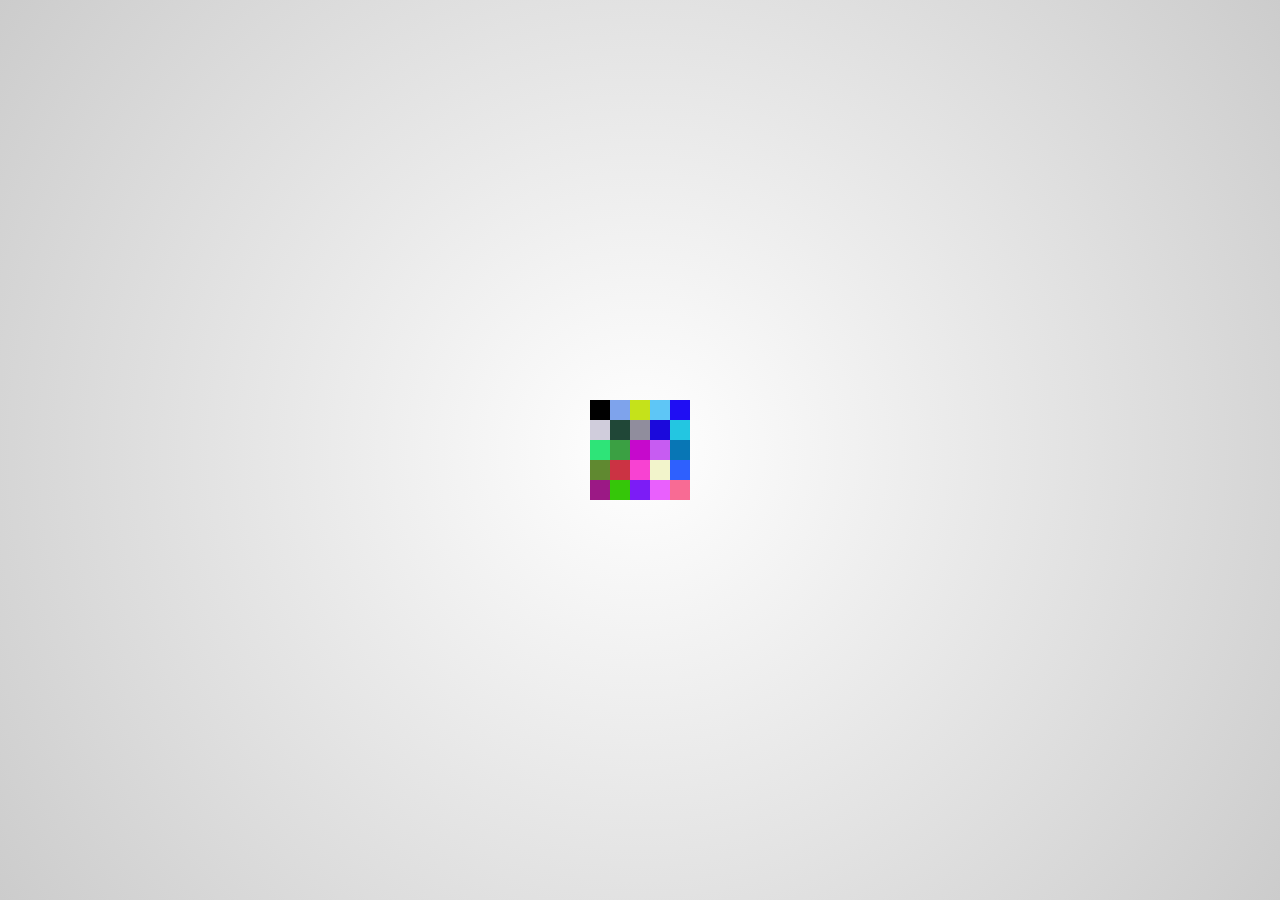
<file: index.html>
<!DOCTYPE html>
<head>

<title>j u u s t o l e i p a</title>
<style>
html {
  height: 100%;
}

body {
  background: -webkit-radial-gradient(center center, circle cover, white, #cccccc);
  background: -moz-radial-gradient(center center, circle cover, white, #cccccc);
  background: radial-gradient(center center, circle cover, #ffffff, #cccccc);
}

.wtf {
  position: absolute;
  top: 0;
  bottom: 0;
  left: 0;
  right: 0;
  margin: auto;
  width: 100px;
  height: 100px;
  overflow: hidden;
}
.wtf:before {
  content: '';
  position: absolute;
  width: 20px;
  height: 20px;
  background: black;
  box-shadow: 0px 0px 0 #c5b893, 20px 0px 0 #7ea3ec, 40px 0px 0 #c5e21a, 60px 0px 0 #5ec6f6, 80px 0px 0 #1f0ef3, 0px 20px 0 #d0cddc, 20px 20px 0 #204737, 40px 20px 0 #908d9d, 60px 20px 0 #1b09dc, 80px 20px 0 #23c6e1, 0px 40px 0 #2ee478, 20px 40px 0 #3ba043, 40px 40px 0 #c609cc, 60px 40px 0 #c75cf2, 80px 40px 0 #0876b5, 0px 60px 0 #608930, 20px 60px 0 #cb3343, 40px 60px 0 #f842d2, 60px 60px 0 #f2f4cb, 80px 60px 0 #2e60fe, 0px 80px 0 #9b1985, 20px 80px 0 #35c609, 40px 80px 0 #7c1cf6, 60px 80px 0 #e960fd, 80px 80px 0 #f86b94;
  animation: foo 5s linear alternate infinite, bar 4s steps(1) alternate infinite;
}
.wtf:hover {
  border-radius: 50%;
}

@keyframes bar {
  20% {
    border-top-left-radius: 70%;
    border-top-right-radius: 0;
    border-bottom-right-radius: 70%;
    border-bottom-left-radius: 0;
  }

  40% {
    border-top-left-radius: 50%;
    border-top-right-radius: 50%;
    border-bottom-right-radius: 0;
    border-bottom-left-radius: 50%;
  }

  60% {
    border-top-left-radius: 0;
    border-top-right-radius: 50%;
    border-bottom-right-radius: 50%;
    border-bottom-left-radius: 50%;
  }

  80% {
    border-top-left-radius: 0;
    border-top-right-radius: 70%;
    border-bottom-right-radius: 0;
    border-bottom-left-radius: 70%;
  }
}

@keyframes foo {
  20% {
    background: #c752e8;
    box-shadow: 0px 0px 0 #8ee05f, 20px 0px 0 #0dabe1, 40px 0px 0 #77494f, 60px 0px 0 #004c4f, 80px 0px 0 #0324d8, 0px 20px 0 #310a92, 20px 20px 0 #addf7d, 40px 20px 0 #6d3492, 60px 20px 0 #10bb85, 80px 20px 0 #ad5633, 0px 40px 0 #efd373, 20px 40px 0 #5219d0, 40px 40px 0 #7604de, 60px 40px 0 #716924, 80px 40px 0 #908f93, 0px 60px 0 #43c42a, 20px 60px 0 #42a091, 40px 60px 0 #8deb9e, 60px 60px 0 #30a623, 80px 60px 0 #103c1a, 0px 80px 0 #4c2d7e, 20px 80px 0 #c5caed, 40px 80px 0 #b36050, 60px 80px 0 #8f74ad, 80px 80px 0 #846363;
  }

  40% {
    background: #249e7f;
    box-shadow: 0px 0px 0 #cec60b, 20px 0px 0 #75e740, 40px 0px 0 #6a8bf3, 60px 0px 0 #726b8c, 80px 0px 0 #be2778, 0px 20px 0 #c0c73d, 20px 20px 0 #b46781, 40px 20px 0 #8116ec, 60px 20px 0 #9c65b2, 80px 20px 0 #29bf3d, 0px 40px 0 #ad313d, 20px 40px 0 #85660b, 40px 40px 0 #d8fb67, 60px 40px 0 #b4a296, 80px 40px 0 #811d07, 0px 60px 0 #fa18e7, 20px 60px 0 #411056, 40px 60px 0 #38e5c2, 60px 60px 0 #02aec2, 80px 60px 0 #e0ad6a, 0px 80px 0 #1e6c7e, 20px 80px 0 #eed58b, 40px 80px 0 #4f6425, 60px 80px 0 #e001d1, 80px 80px 0 #3ffe25;
  }

  60% {
    background: #9dbb75;
    box-shadow: 0px 0px 0 #7b392c, 20px 0px 0 #dbacbd, 40px 0px 0 #8be775, 60px 0px 0 #cf1b48, 80px 0px 0 #e799be, 0px 20px 0 #66faea, 20px 20px 0 #bc3a52, 40px 20px 0 #c8acc3, 60px 20px 0 #ebdbf8, 80px 20px 0 #d528e4, 0px 40px 0 #b58b51, 20px 40px 0 #adfede, 40px 40px 0 #20419c, 60px 40px 0 #b15b55, 80px 40px 0 #6f5943, 0px 60px 0 #8f6d91, 20px 60px 0 #9adb43, 40px 60px 0 #b13d29, 60px 60px 0 #91ca29, 80px 60px 0 #5875e0, 0px 80px 0 #c674af, 20px 80px 0 #bd2369, 40px 80px 0 #5fc4ba, 60px 80px 0 #840ee3, 80px 80px 0 #6cde43;
  }

  80% {
    background: #f0a8a3;
    box-shadow: 0px 0px 0 #e9159c, 20px 0px 0 #8565ce, 40px 0px 0 #c931f3, 60px 0px 0 #34c927, 80px 0px 0 #665582, 0px 20px 0 #f918ca, 20px 20px 0 #8812fa, 40px 20px 0 #655508, 60px 20px 0 #137d18, 80px 20px 0 #c44653, 0px 40px 0 #1c9b4c, 20px 40px 0 #d93e81, 40px 40px 0 #301236, 60px 40px 0 #e0940c, 80px 40px 0 #693dec, 0px 60px 0 #31ccfa, 20px 60px 0 #c4d5ce, 40px 60px 0 #7c775a, 60px 60px 0 #cbcb6a, 80px 60px 0 #9fcbd6, 0px 80px 0 #643a21, 20px 80px 0 #5133ee, 40px 80px 0 #0c7c18, 60px 80px 0 #ad1fc2, 80px 80px 0 #73bff1;
  }

  100% {
    background: #d15edc;
    box-shadow: 0px 0px 0 #250f31, 20px 0px 0 #0733e0, 40px 0px 0 #1c5f13, 60px 0px 0 #6fc44b, 80px 0px 0 #83864d, 0px 20px 0 #c7ca17, 20px 20px 0 #47d566, 40px 20px 0 #62035b, 60px 20px 0 #3b4958, 80px 20px 0 #b2e8f2, 0px 40px 0 #d52d7a, 20px 40px 0 #aff390, 40px 40px 0 #af08d6, 60px 40px 0 #f6a189, 80px 40px 0 #19856d, 0px 60px 0 #e81d37, 20px 60px 0 #f1100d, 40px 60px 0 #83e74e, 60px 60px 0 #5737ca, 80px 60px 0 #a1ed1e, 0px 80px 0 #726970, 20px 80px 0 #c26680, 40px 80px 0 #0c0b62, 60px 80px 0 #3eaa8e, 80px 80px 0 #a2374a;
  }
}

</style>

</head>

<body>


</body>
<div class="wtf"></div>
</html>
</file>
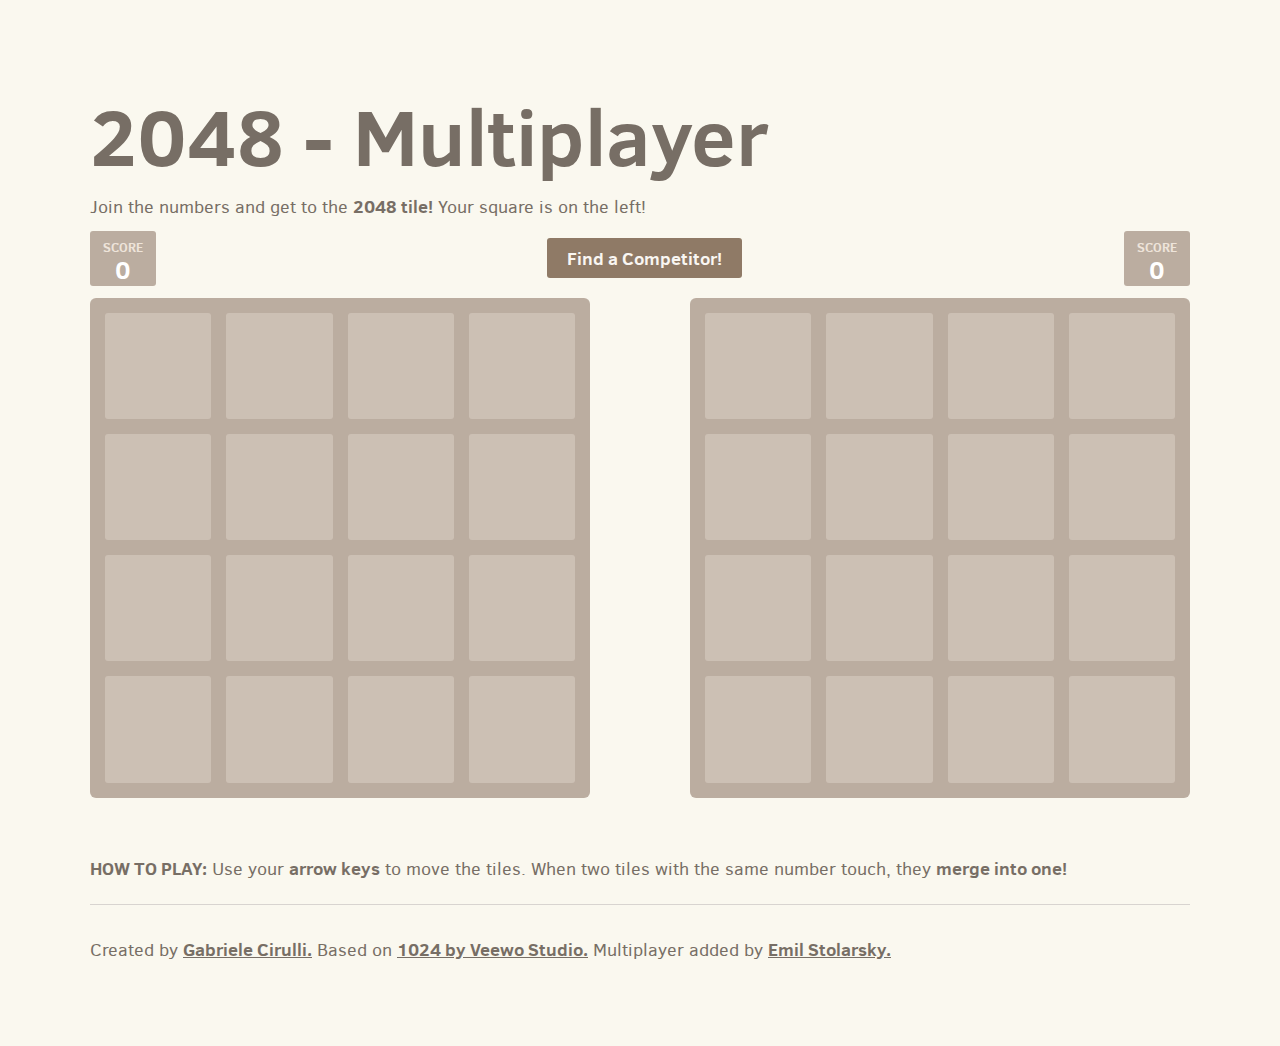
<file: client/index.html>
<!DOCTYPE html>
<html>
<head>
  <meta charset="utf-8">
  <title>2048 - Multiplayer</title>
  <!-- Game CSS -->
  <link href="style/main.css" rel="stylesheet" type="text/css">
</head>
<body>
  <div class="container">
    <div class="heading">
      <h1 class="title">2048 - Multiplayer</h1></br>
      <div id="game-stats" style="display:none; float:right">
        <h5 id="num-players" style="margin: 0">Number of current players: </h5>
        <h5 id="num-games" style="margin: 0">Number of current games: </h5>
      </div>
    </div>
    <p class="game-intro">Join the numbers and get to the <strong>2048 tile!</strong> Your square is on the left!</p>
    <div class="scores">
      <div class="score-container" style="float: left">0</div>
      <div class="" style="margin-top: 15px; position: absolute; left: 50%">
        <div style="position: relative; left: -50%">
          <p id="player-msg" style="width: 230px; height: 30px">
            <a id="game-start-btn" class="btn">Find a Competitor!</a>
          </p>
        </div>
      </div>
      <div class="score-container" style="float: right">0</div>
    </div>
    <div class="game-boards">
      
      <div id="player-local" style="display:inline-block">
        <div class="game-container">
          
          <div class="game-message">
            <p></p>
          </div>

          <div class="grid-container">
            <div class="grid-row">
              <div class="grid-cell"></div>
              <div class="grid-cell"></div>
              <div class="grid-cell"></div>
              <div class="grid-cell"></div>
            </div>
            <div class="grid-row">
              <div class="grid-cell"></div>
              <div class="grid-cell"></div>
              <div class="grid-cell"></div>
              <div class="grid-cell"></div>
            </div>
            <div class="grid-row">
              <div class="grid-cell"></div>
              <div class="grid-cell"></div>
              <div class="grid-cell"></div>
              <div class="grid-cell"></div>
            </div>
            <div class="grid-row">
              <div class="grid-cell"></div>
              <div class="grid-cell"></div>
              <div class="grid-cell"></div>
              <div class="grid-cell"></div>
            </div>
          </div>

          <div class="tile-container">

          </div>
        </div>
      </div>
      <div id="player-online" style="display:inline-block; float: right;">
        <div class="game-container ">
          
          <div class="game-message">
            <p></p>
          </div>

          <div class="grid-container">
            <div class="grid-row">
              <div class="grid-cell"></div>
              <div class="grid-cell"></div>
              <div class="grid-cell"></div>
              <div class="grid-cell"></div>
            </div>
            <div class="grid-row">
              <div class="grid-cell"></div>
              <div class="grid-cell"></div>
              <div class="grid-cell"></div>
              <div class="grid-cell"></div>
            </div>
            <div class="grid-row">
              <div class="grid-cell"></div>
              <div class="grid-cell"></div>
              <div class="grid-cell"></div>
              <div class="grid-cell"></div>
            </div>
            <div class="grid-row">
              <div class="grid-cell"></div>
              <div class="grid-cell"></div>
              <div class="grid-cell"></div>
              <div class="grid-cell"></div>
            </div>
          </div>

          <div class="tile-container">

          </div>
        </div>  
      </div>
    </div>
    

    <p class="game-explanation">
      <strong class="important">How to play:</strong> Use your <strong>arrow keys</strong> to move the tiles. When two tiles with the same number touch, they <strong>merge into one!</strong>
    </p>
    <hr>
    <p>
     Created by <a href="http://gabrielecirulli.com" target="_blank">Gabriele Cirulli.</a> Based on <a href="https://itunes.apple.com/us/app/1024!/id823499224" target="_blank">1024 by Veewo Studio.</a>  Multiplayer added by <a href="http://stolarsky.com" target="_blank">Emil Stolarsky.</a> 
    </p>
  </div>
  <!-- Libraries JS -->
  <script src="libs/jquery-2.1.0/jquery.min.js"></script>
  <script src="http://cdn.sockjs.org/sockjs-0.3.min.js"></script>
  <script src="http://cdn.sockjs.org/websocket-multiplex-0.1.js"></script>

  <!-- Game JS -->
  <script src="js/online_input_manager.js"></script>
  <script src="js/keyboard_input_manager.js"></script>
  <script src="js/html_actuator.js"></script>
  <script src="js/grid.js"></script>
  <script src="js/tile.js"></script>
  <script src="js/game_manager.js"></script>
  <script src="js/application.js"></script>
</body>
</html>
</file>
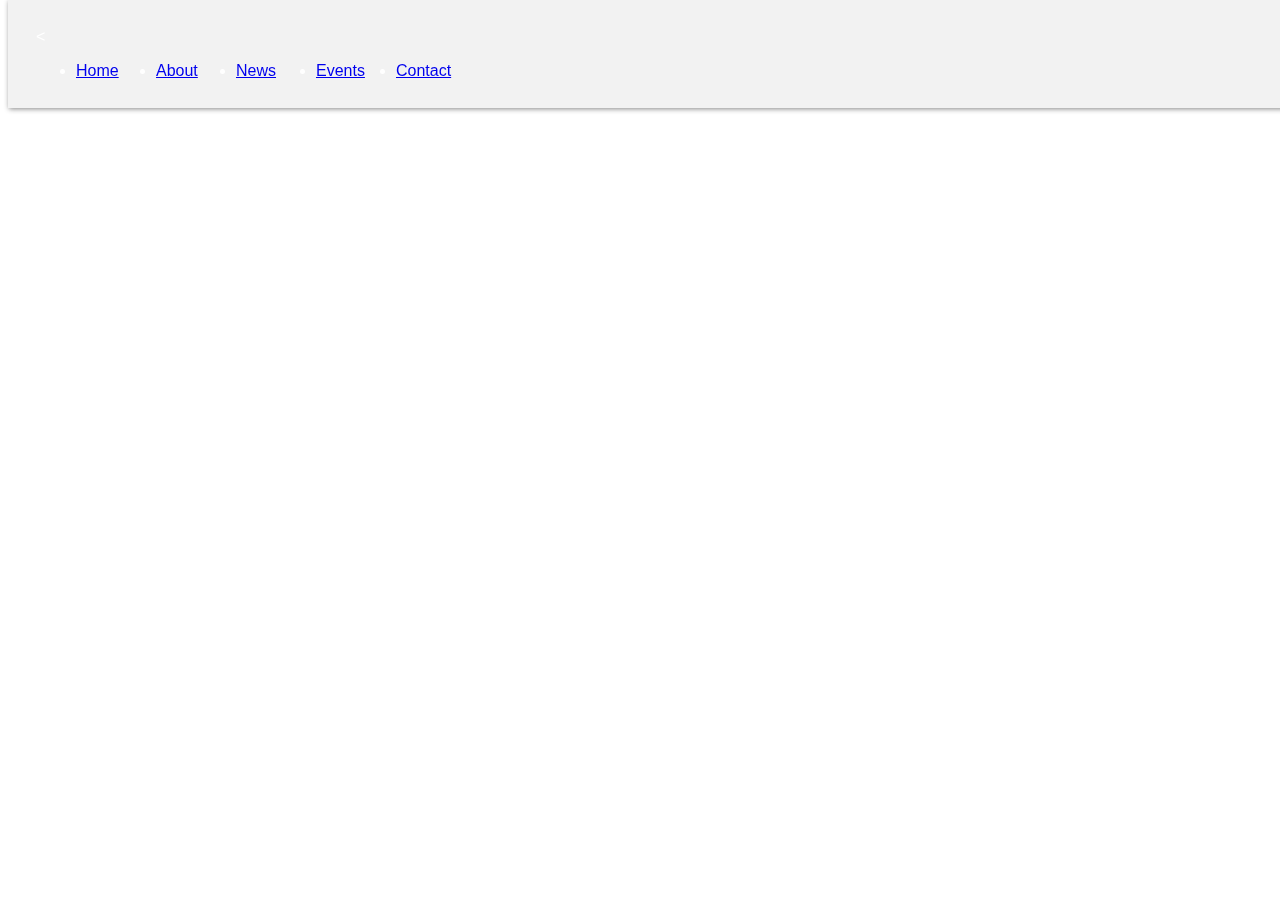
<file: main.html>
<html>
<head>
<title>juustoleipa</title>
<style type='text/CSS'>
#header {
background: #f2f2f2;
position: fixed;
top: 0;
width: 100%;
margin-top: 0;
padding: 28px;
color: #ffffff;
font-family: Helvetica;
height: 55 px;
box-shadow: 1px 1px 5px #888888;
}
li{float:left;}
a
{
display:block;
width:80px;
}

</style>
</head>

<body>
<div id="header">
      <<ul>
        <li>
            <a href="/">Home</a>
        </li>
        <li>
            <a href="/print">About</a>
        </li>
        <li>
            <a href="/web">News</a>
        </li>
        <li>
            <a href="/bio">Events</a>
        </li>
        <li>
            <a href="/contact">Contact</a>
        </li>
      </ul>
</div>
 


</body
</html>
</file>
<file: client/style/main.css>
@import url(fonts/clear-sans.css);
html, body {
  margin: 0;
  padding: 0;
  background: #faf8ef;
  color: #776e65;
  font-family: "Clear Sans", "Helvetica Neue", Arial, sans-serif;
  font-size: 18px; }

body {
  margin: 80px 0; }

.heading:after {
  content: "";
  display: block;
  clear: both; }

h1.title {
  font-size: 80px;
  font-weight: bold;
  margin: 0;
  display: block;
  float: left; }

@-webkit-keyframes move-up {
  0% {
    top: 25px;
    opacity: 1; }

  100% {
    top: -50px;
    opacity: 0; } }

@-moz-keyframes move-up {
  0% {
    top: 25px;
    opacity: 1; }

  100% {
    top: -50px;
    opacity: 0; } }

@keyframes move-up {
  0% {
    top: 25px;
    opacity: 1; }

  100% {
    top: -50px;
    opacity: 0; } }

.score-container {
  position: relative;
  float: right;
  background: #bbada0;
  padding: 15px 25px;
  font-size: 25px;
  height: 25px;
  line-height: 47px;
  font-weight: bold;
  border-radius: 3px;
  color: white;
  margin-top: 8px; }
  .score-container:after {
    position: absolute;
    width: 100%;
    top: 10px;
    left: 0;
    content: "Score";
    text-transform: uppercase;
    font-size: 13px;
    line-height: 13px;
    text-align: center;
    color: #eee4da; }
  .score-container .score-addition {
    position: absolute;
    right: 30px;
    color: red;
    font-size: 25px;
    line-height: 25px;
    font-weight: bold;
    color: rgba(119, 110, 101, 0.9);
    z-index: 100;
    -webkit-animation: move-up 600ms ease-in;
    -moz-animation: move-up 600ms ease-in;
    -webkit-animation-fill-mode: both;
    -moz-animation-fill-mode: both; }

#timer {
  text-align: center;
  font-size: 25px;
  font-weight: bold;
}

.text-center {
  text-align: center;
}

.btn {
  display: inline-block;
  background: #8f7a66;
  border-radius: 3px;
  padding: 0 20px;
  text-decoration: none;
  color: #f9f6f2;
  height: 40px;
  line-height: 42px;
  margin-left: 9px;
}

p {
  margin-top: 0;
  margin-bottom: 10px;
  line-height: 1.65; }

a {
  color: #776e65;
  font-weight: bold;
  text-decoration: underline;
  cursor: pointer; }

strong.important {
  text-transform: uppercase; }

hr {
  border: none;
  border-bottom: 1px solid #d8d4d0;
  margin-top: 20px;
  margin-bottom: 30px; }

.container {
  width: 1100px;
  margin: 0 auto; }

@-webkit-keyframes fade-in {
  0% {
    opacity: 0; }

  100% {
    opacity: 1; } }

@-moz-keyframes fade-in {
  0% {
    opacity: 0; }

  100% {
    opacity: 1; } }

@keyframes fade-in {
  0% {
    opacity: 0; }

  100% {
    opacity: 1; } }

.scores {
  height: 65px;
}

.game-container {
  margin-top: 10px;
  position: relative;
  padding: 15px;
  cursor: default;
  -webkit-touch-callout: none;
  -webkit-user-select: none;
  -moz-user-select: none;
  background: #bbada0;
  border-radius: 6px;
  width: 500px;
  height: 500px;
  display: inline-block;
  -webkit-box-sizing: border-box;
  -moz-box-sizing: border-box;
  box-sizing: border-box; }

  .game-container .game-message {
    display: none;
    position: absolute; 
    top: 0;
    right: 0;
    bottom: 0;
    left: 0;
    background: rgba(238, 228, 218, 0.5);
    z-index: 100;
    text-align: center;
    -webkit-animation: fade-in 800ms ease 1200ms;
    -moz-animation: fade-in 800ms ease 1200ms;
    -webkit-animation-fill-mode: both;
    -moz-animation-fill-mode: both;}
    .game-container .game-message p {
      font-size: 60px;
      font-weight: bold;
      height: 60px;
      line-height: 60px;
      margin-top: 222px; }
    .game-container .game-message .lower {
      display: block;
      margin-top: 59px; }
    .game-container .game-message a {
      display: inline-block;
      background: #8f7a66;
      border-radius: 3px;
      padding: 0 20px;
      text-decoration: none;
      color: #f9f6f2;
      height: 40px;
      line-height: 42px;
      margin-left: 9px; }
    .game-container .game-message.game-won {
      background: rgba(237, 194, 46, 0.5);
      color: #f9f6f2; }
    .game-container .game-message.game-won, .game-container .game-message.game-over {
      display: block; }

.grid-container {
  position: absolute;
  z-index: 1; }

.grid-row {
  margin-bottom: 15px; }
  .grid-row:last-child {
    margin-bottom: 0; }
  .grid-row:after {
    content: "";
    display: block;
    clear: both; }

.grid-cell {
  width: 106.25px;
  height: 106.25px;
  margin-right: 15px;
  float: left;
  border-radius: 3px;
  background: rgba(238, 228, 218, 0.35); }
  .grid-cell:last-child {
    margin-right: 0; }

.tile-container {
  position: absolute;
  z-index: 2; }

.tile {
  background: red;
  width: 106.25px;
  height: 106.25px;
  border-radius: 3px;
  background: #eee4da;
  text-align: center;
  line-height: 116.25px;
  font-size: 55px;
  font-weight: bold;
  z-index: 10;
  -webkit-transition: 100ms ease-in-out;
  -moz-transition: 100ms ease-in-out;
  -webkit-transition-property: top, left;
  -moz-transition-property: top, left; }
  .tile.tile-position-1-1 {
    position: absolute;
    left: 0px;
    top: 0px; }
  .tile.tile-position-1-2 {
    position: absolute;
    left: 0px;
    top: 121px; }
  .tile.tile-position-1-3 {
    position: absolute;
    left: 0px;
    top: 243px; }
  .tile.tile-position-1-4 {
    position: absolute;
    left: 0px;
    top: 364px; }
  .tile.tile-position-2-1 {
    position: absolute;
    left: 121px;
    top: 0px; }
  .tile.tile-position-2-2 {
    position: absolute;
    left: 121px;
    top: 121px; }
  .tile.tile-position-2-3 {
    position: absolute;
    left: 121px;
    top: 243px; }
  .tile.tile-position-2-4 {
    position: absolute;
    left: 121px;
    top: 364px; }
  .tile.tile-position-3-1 {
    position: absolute;
    left: 243px;
    top: 0px; }
  .tile.tile-position-3-2 {
    position: absolute;
    left: 243px;
    top: 121px; }
  .tile.tile-position-3-3 {
    position: absolute;
    left: 243px;
    top: 243px; }
  .tile.tile-position-3-4 {
    position: absolute;
    left: 243px;
    top: 364px; }
  .tile.tile-position-4-1 {
    position: absolute;
    left: 364px;
    top: 0px; }
  .tile.tile-position-4-2 {
    position: absolute;
    left: 364px;
    top: 121px; }
  .tile.tile-position-4-3 {
    position: absolute;
    left: 364px;
    top: 243px; }
  .tile.tile-position-4-4 {
    position: absolute;
    left: 364px;
    top: 364px; }
  .tile.tile-2 {
    background: #eee4da;
    box-shadow: 0 0 30px 10px rgba(243, 215, 116, 0), inset 0 0 0 1px rgba(255, 255, 255, 0); }
  .tile.tile-4 {
    background: #ede0c8;
    box-shadow: 0 0 30px 10px rgba(243, 215, 116, 0), inset 0 0 0 1px rgba(255, 255, 255, 0); }
  .tile.tile-8 {
    color: #f9f6f2;
    background: #f2b179; }
  .tile.tile-16 {
    color: #f9f6f2;
    background: #f59563; }
  .tile.tile-32 {
    color: #f9f6f2;
    background: #f67c5f; }
  .tile.tile-64 {
    color: #f9f6f2;
    background: #f65e3b; }
  .tile.tile-128 {
    color: #f9f6f2;
    background: #edcf72;
    box-shadow: 0 0 30px 10px rgba(243, 215, 116, 0.2381), inset 0 0 0 1px rgba(255, 255, 255, 0.14286);
    font-size: 45px; }
  .tile.tile-256 {
    color: #f9f6f2;
    background: #edcc61;
    box-shadow: 0 0 30px 10px rgba(243, 215, 116, 0.31746), inset 0 0 0 1px rgba(255, 255, 255, 0.19048);
    font-size: 45px; }
  .tile.tile-512 {
    color: #f9f6f2;
    background: #edc850;
    box-shadow: 0 0 30px 10px rgba(243, 215, 116, 0.39683), inset 0 0 0 1px rgba(255, 255, 255, 0.2381);
    font-size: 45px; }
  .tile.tile-1024 {
    color: #f9f6f2;
    background: #edc53f;
    box-shadow: 0 0 30px 10px rgba(243, 215, 116, 0.47619), inset 0 0 0 1px rgba(255, 255, 255, 0.28571);
    font-size: 35px; }
  .tile.tile-2048 {
    color: #f9f6f2;
    background: #edc22e;
    box-shadow: 0 0 30px 10px rgba(243, 215, 116, 0.55556), inset 0 0 0 1px rgba(255, 255, 255, 0.33333);
    font-size: 35px; }

@-webkit-keyframes appear {
  0% {
    opacity: 0;
    -webkit-transform: scale(0);
    -moz-transform: scale(0); }

  100% {
    opacity: 1;
    -webkit-transform: scale(1);
    -moz-transform: scale(1); } }

@-moz-keyframes appear {
  0% {
    opacity: 0;
    -webkit-transform: scale(0);
    -moz-transform: scale(0); }

  100% {
    opacity: 1;
    -webkit-transform: scale(1);
    -moz-transform: scale(1); } }

@keyframes appear {
  0% {
    opacity: 0;
    -webkit-transform: scale(0);
    -moz-transform: scale(0); }

  100% {
    opacity: 1;
    -webkit-transform: scale(1);
    -moz-transform: scale(1); } }

.tile-new {
  -webkit-animation: appear 200ms ease 100ms;
  -moz-animation: appear 200ms ease 100ms;
  -webkit-animation-fill-mode: both;
  -moz-animation-fill-mode: both; }

@-webkit-keyframes pop {
  0% {
    -webkit-transform: scale(0);
    -moz-transform: scale(0); }

  50% {
    -webkit-transform: scale(1.2);
    -moz-transform: scale(1.2); }

  100% {
    -webkit-transform: scale(1);
    -moz-transform: scale(1); } }

@-moz-keyframes pop {
  0% {
    -webkit-transform: scale(0);
    -moz-transform: scale(0); }

  50% {
    -webkit-transform: scale(1.2);
    -moz-transform: scale(1.2); }

  100% {
    -webkit-transform: scale(1);
    -moz-transform: scale(1); } }

@keyframes pop {
  0% {
    -webkit-transform: scale(0);
    -moz-transform: scale(0); }

  50% {
    -webkit-transform: scale(1.2);
    -moz-transform: scale(1.2); }

  100% {
    -webkit-transform: scale(1);
    -moz-transform: scale(1); } }

.tile-merged {
  z-index: 20;
  -webkit-animation: pop 200ms ease 100ms;
  -moz-animation: pop 200ms ease 100ms;
  -webkit-animation-fill-mode: both;
  -moz-animation-fill-mode: both; }

.game-intro {
  margin-bottom: 0; }

.game-explanation {
  margin-top: 50px; }
</file>
